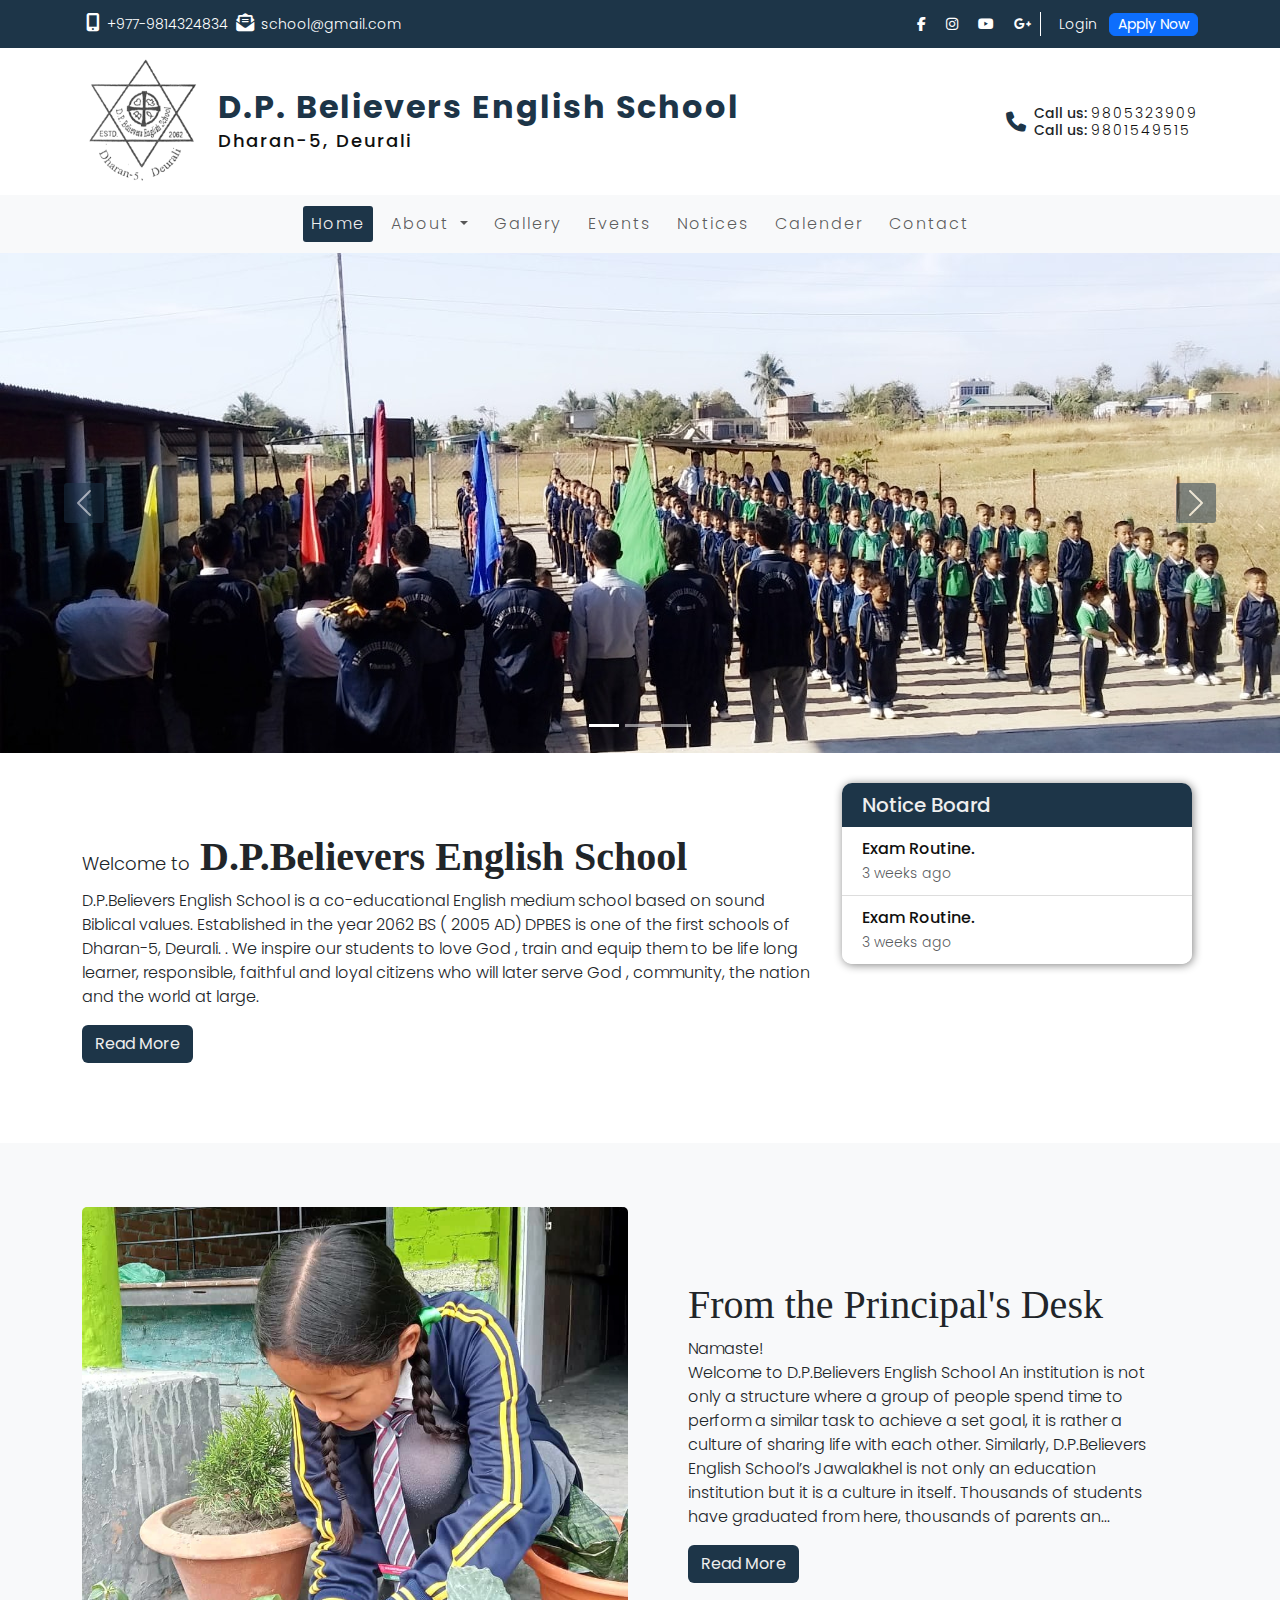
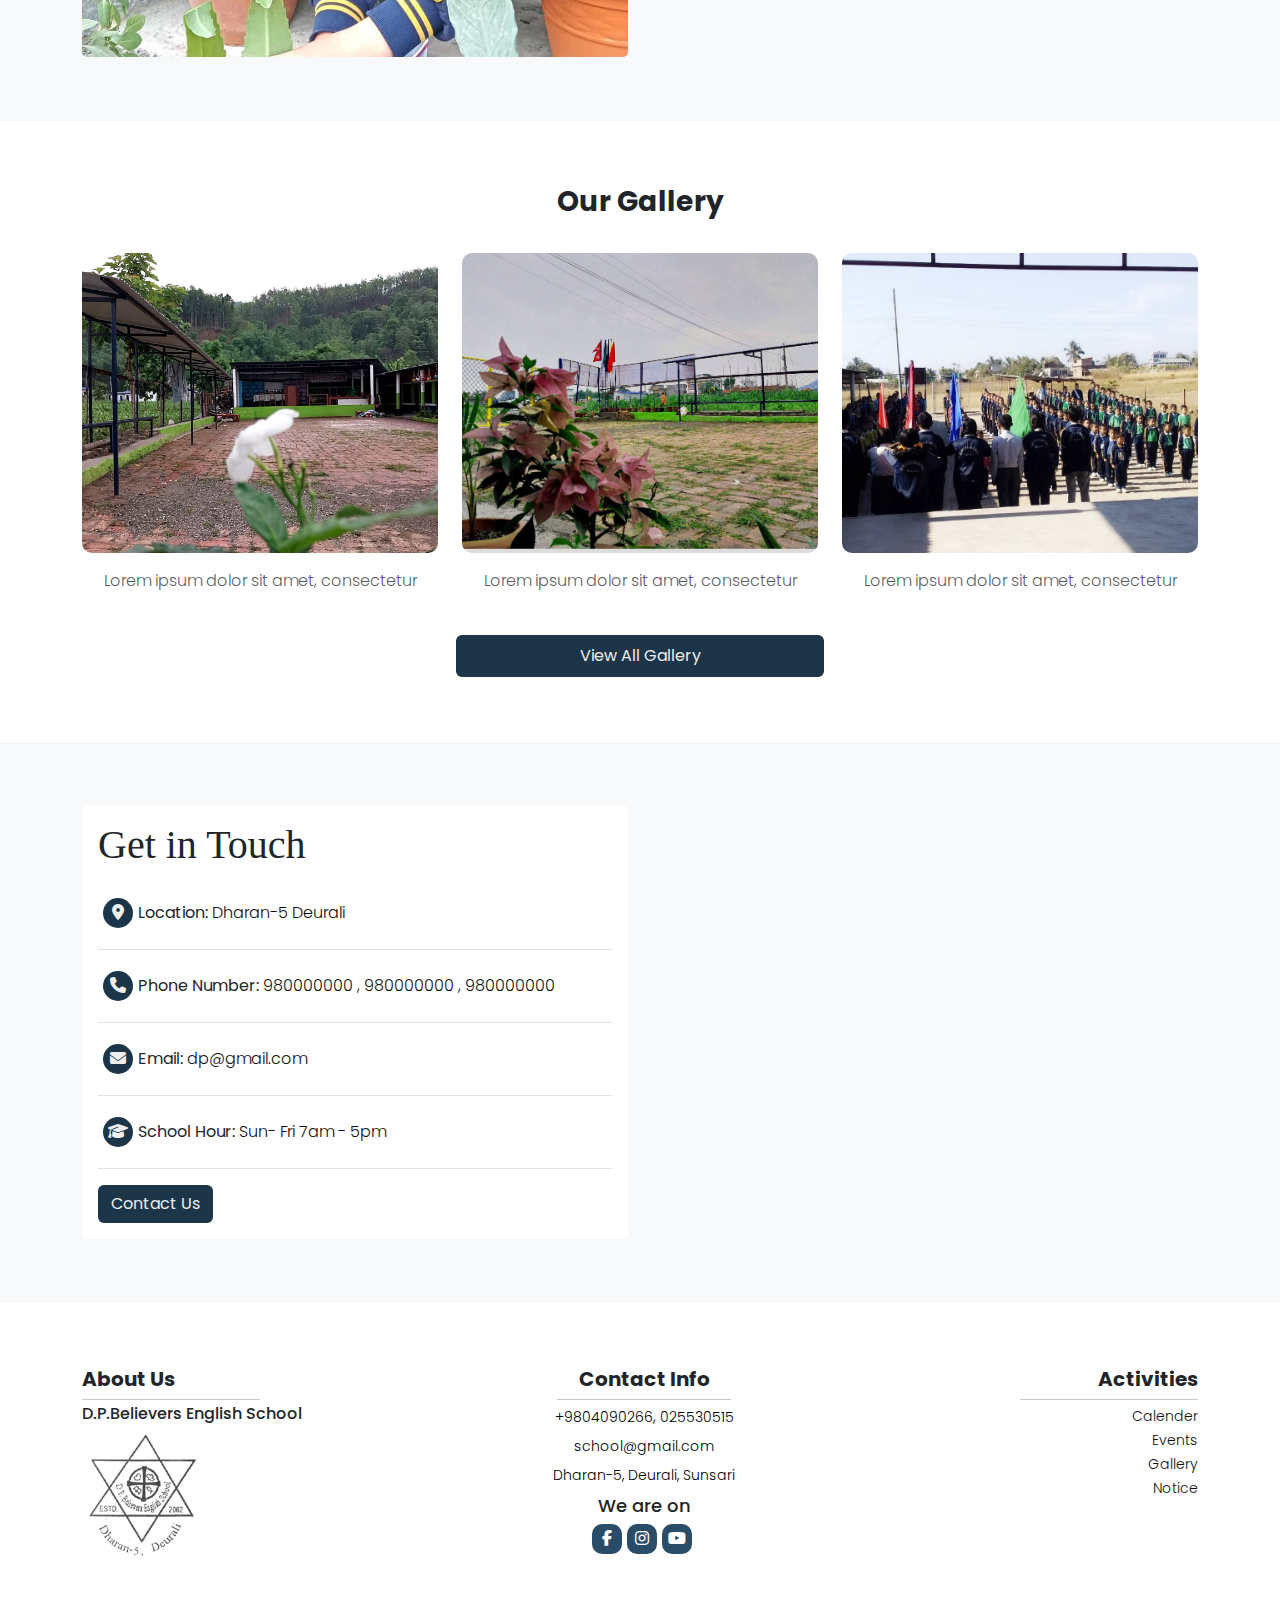
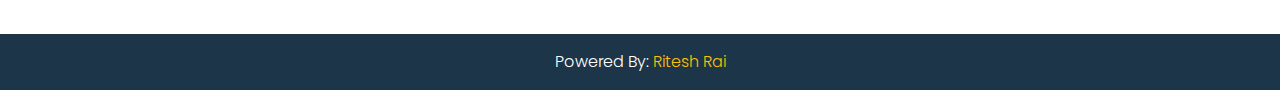
<file: pages/index.html>
<!doctype html>
<html lang="en">

<head>
  <meta charset="utf-8">
  <meta name="viewport" content="width=device-width, initial-scale=1">
  <title>Home Page</title>
  <link href="https://cdn.jsdelivr.net/npm/bootstrap@5.2.0-beta1/dist/css/bootstrap.min.css" rel="stylesheet">
  <!-- Fontawesome icon -->
  <link rel="stylesheet" href="https://cdnjs.cloudflare.com/ajax/libs/font-awesome/6.1.1/css/all.min.css">
  <!-- Home css -->
  <link rel="stylesheet" href="../asset/css/home.css">
</head>

<body>
  <!-- Top Nav -->
  <header>
    <div class="contact-details py-2">
      <div class="container">
        <div class="row">
          <div class="col-md-6 my-1 text-center text-md-start contact">
            <div class="d-flex justify-content-md-start justify-content-center align-items-center">
              <div class="phone px-1">
                <a href="#">
                  <i class="fas fa-mobile-alt"></i>
                  +977-9814324834
                </a>
              </div>
              <div class="email px-1">
                <a href="#">
                  <i class="fas fa-envelope-open-text"></i>
                  school@gmail.com
                </a>
              </div>
            </div>
          </div>
          <div class="col-md-6 my-1 text-center text-md-end social">
            <div class="d-flex justify-content-md-end justify-content-center align-items-center">
              <div class="icon">
                <a href="#">
                  <i class="fab fa-facebook-f"></i>
                </a>
                <a href="#">
                  <i class="fab fa-instagram"></i>
                </a>
                <a href="#">
                  <i class="fab fa-youtube"></i>
                </a>
                <a href="#">
                  <i class="fab fa-google-plus-g"></i>
                </a>
              </div>
              <div class="login">
                <a href="#">Login</a>
                <a href="#" class="btn btn-primary m-0">Apply Now</a>
              </div>
            </div>
          </div>
        </div>
      </div>
    </div>
  </header>
  <!-- Logo Header -->
  <header class="d-none d-md-block my-2">
    <div class="container">
      <div class="row align-items-center">
        <div class="col-md-8">
          <div class="d-flex align-items-center">
            <div class="logo me-3">
              <a class="navbar-brand" href="#">
                <img src="../image/logo1.png" alt="" width="120">
              </a>
            </div>
            <div class="title">
              <h2 class="fw-bold text-3 my-0 ls-1">D.P. Believers English School</h2>
              <h3 class="f-s1 text-2 my-1 ls-1">Dharan-5, Deurali</h3>
            </div>
          </div>
        </div>
        <div class="col-md-4">
          <div class="contact">
            <li class="list-unstyled d-flex align-items-center justify-content-end">
              <div class="icon me-2">
                <h5 class="m-0 text-3"><i class="fa-solid fa-phone"></i></h5>
              </div>
              <div class="content">
                <h5 class="f-s2 mb-0">
                  Call us: <a href="#" class="text-decoration-none f-s2 text-2 ls-1">9805323909</a>
                </h5>
                <h4 class="f-s2 mb-0">
                  Call us: <a href="#" class="text-decoration-none f-s2 text-2 ls-1">9801549515</a>
                </h4>
              </div>
            </li>
            <!-- <div class="line ms-auto"></div> -->

          </div>
        </div>
      </div>
    </div>
  </header>
  <nav class="navbar navbar-expand-lg bg-light">
    <div class="container">
      <div class="d-flex align-items-center d-md-none">
        <div class="logo me-1">
          <a class="navbar-brand" href="#">
            <img src="../image/logo1.png" alt="" width="50">
          </a>
        </div>
        <div class="title">
          <h2 class="fw-bold text-3 f-s1 m-0">D.P. Believers English School</h2>
          <h3 class="f-s3 text-2">Dharan-5, Deurali</h3>
        </div>
      </div>
      <button class="navbar-toggler shadow-none" type="button" data-bs-toggle="collapse"
        data-bs-target="#navbarSupportedContent" aria-controls="navbarSupportedContent" aria-expanded="false"
        aria-label="Toggle navigation">
        <span class="navbar-toggler-icon"></span>
      </button>
      <div class="collapse navbar-collapse" id="navbarSupportedContent">
        <ul class="navbar-nav mt-3 mt-md-0 me-auto ms-auto mb-2 mb-lg-0">
          <li class="nav-item active">
            <a class="nav-link active" aria-current="page" href="/pages/index.html">Home</a>
          </li>

          <li class="nav-item dropdown">
            <a class="nav-link dropdown-toggle" href="#" id="navbarDropdown" role="button" 
              aria-expanded="false">
              About
            </a>
            <ul class="dropdown-menu shadow-sm" aria-labelledby="navbarDropdown">
              <li><a class="dropdown-item" href="./about.html">About School</a></li>
              <li><a class="dropdown-item" href="./about.html">Message From Execute</a></li>
              <li>
                <hr class="dropdown-divider">
              </li>
              <li><a class="dropdown-item" href="./about.html">Rules & Regulation</a></li>
            </ul>
          </li>
          <li class="nav-item">
            <a class="nav-link" href="./gallery.html">Gallery</a>
          </li>
          <li class="nav-item">
            <a class="nav-link" href="./events.html">Events</a>
          </li>
          <li class="nav-item">
            <a class="nav-link" href="./notices.html">Notices</a>
          </li>
          <li class="nav-item">
            <a class="nav-link" href="./calender.html">Calender</a>
          </li>
          <li class="nav-item">
            <a class="nav-link" href="./contact.html">Contact</a>
          </li>
        </ul>

      </div>
    </div>
  </nav>

  <!-- Carousel -->
  <div class="banner">
    <div id="carouselExampleIndicators" class="carousel slide" data-bs-ride="true">
      <div class="carousel-indicators">
        <button type="button" data-bs-target="#carouselExampleIndicators" data-bs-slide-to="0" class="active"
          aria-current="true" aria-label="Slide 1"></button>
        <button type="button" data-bs-target="#carouselExampleIndicators" data-bs-slide-to="1"
          aria-label="Slide 2"></button>
        <button type="button" data-bs-target="#carouselExampleIndicators" data-bs-slide-to="2"
          aria-label="Slide 3"></button>
      </div>
      <div class="carousel-inner">
        <div class="carousel-item active">
          <img src="../image/banner.jpg" class="d-block w-100" alt="D.P. Believers English School">
        </div>
        <div class="carousel-item">
          <img src="../image/gallery1.jpg" class="d-block w-100" alt="D.P. Believers English School">
        </div>
        <div class="carousel-item">
          <img src="../image/gallery-2.jpg" class="d-block w-100" alt="D.P. Believers English School">
        </div>
      </div>
      <button class="carousel-control-prev" type="button" data-bs-target="#carouselExampleIndicators"
        data-bs-slide="prev">
        <span class="carousel-control-prev-icon" aria-hidden="true"></span>
        <span class="visually-hidden">Previous</span>
      </button>
      <button class="carousel-control-next" type="button" data-bs-target="#carouselExampleIndicators"
        data-bs-slide="next">
        <span class="carousel-control-next-icon" aria-hidden="true"></span>
        <span class="visually-hidden">Next</span>
      </button>
    </div>
  </div>
  <style>
    .about{
      position: relative;
    }
    .notice-board{
        position: absolute;
        top: 30px;
        width: 350px;
        /* border: 1px solid #1d3548; */
        box-shadow: 1px 1px 10px gray;
        border-radius: 10px;
        overflow: hidden;
        box-sizing: border-box;
      }
      .notice-board .notice-title{
        background-color: #1d3548;
        padding: 10px 20px;
        color: #eee;
      }
      .notice-board .list-group-item{
        padding: 10px 20px;
        border-bottom: 1px solid #ddd;
      }
      .notice-board .list-group-item:hover,
      .notice-board .list-group-item:hover .notice{
        background-color: rgb(247, 247, 247);
        color: darkred;
      }
      .notice-board .list-group-item .notice{
        font-weight: 500;
      }
    @media screen and (max-width:768px){
      .notice-board{
        position: static;
        display: block;
        width: 100%;
      }
    }
  </style>
  <!-- Welcome Section -->
  <section class="about py-5">
    <div class="container py-3">
      <div class="row">
        <div class="col-md-8 my-3">
          <h1 class="font-1 fw-bold"><span class="f-s1">Welcome to</span> D.P.Believers English School </h1>
          <p>D.P.Believers English School is a co-educational English medium school based on sound Biblical values.
            Established in the year 2062 BS ( 2005 AD) DPBES is one of the first schools of Dharan-5, Deurali. . We
            inspire our students to love God , train and equip them to be life long learner, responsible, faithful and
            loyal citizens who will later serve God , community, the nation and the world at large. </p>

          <a href="#" class="btn btn-1 ">Read More</a>
        </div>
        <!-- Notice Board -->
        <div class="col-md-4 my-3">
          <div class="notice-board">
            <div class="notice-title">
              <h1 class="m-0 fs-5">Notice Board</h1>
            </div>
            <div class="notice-list">
              <ul class="list-group list-group-flush">
                <li class="list-group-item">
                  <a href="#" class="text-decoration-none text-2">
                    <span class="notice">
                      Exam Routine.
                    </span> <br>
                    <span class="f-s2 text-muted">3 weeks ago</span>
                  </a>
                </li>
                <li class="list-group-item">
                  <a href="#" class="text-decoration-none text-2">
                    <span class="notice">
                      Exam Routine.
                    </span> <br>
                    <span class="f-s2 text-muted">3 weeks ago</span>
                  </a>
                </li>
              </ul>
            </div>
            <!-- <div class="card-body">
              <h1 class="m-0 fs-4">Notice:</h1>
              <hr class="mt-1">
              <ul class="list-group list-group-flush">
                <li class="list-group-item p-0">
                  <a href="#" class="text-decoration-none text-2">
                    Exam Routine. <br>
                    <span class="f-s3 text-muted">3 weeks ago</span>
                  </a>
                </li>
                <li class="list-group-item p-0">
                  <a href="#" class="text-decoration-none text-2">
                    Exam Routine. <br>
                    <span class="f-s3 text-muted">3 weeks ago</span>
                  </a>
                </li>
                <li class="list-group-item p-0">
                  <a href="#" class="text-decoration-none text-2">
                    Exam Routine. <br>
                    <span class="f-s3 text-muted">3 weeks ago</span>
                  </a>
                </li>
                <li class="list-group-item p-0">
                  <a href="#" class="text-decoration-none text-2">
                    Exam Routine. <br>
                    <span class="f-s3 text-muted">3 weeks ago</span>
                  </a>
                </li>
              </ul>
            </div> -->
          </div>
        </div>
      </div>
    </div>
  </section>

  <!-- Message From Principal -->
  <section class="message py-5 bg-light">
    <div class="container">
      <div class="row align-items-center">
        <div class="col-md-6 my-3 text-center">
          <img src="../image/principal.jpg" title="Pricipal" alt="">
        </div>
        <div class="col-md-6 my-3 p-3 px-5">
          <h2 class="font-1 fs-1">From the Principal's Desk</h2>
          <p>
            Namaste! <br>

            Welcome to D.P.Believers English School

            An institution is not only a structure where a group of people spend time to perform a similar task to
            achieve a set goal, it is rather a culture of sharing life with each other. Similarly, D.P.Believers English
            School’s Jawalakhel is not only an education institution but it is a culture in itself. Thousands of
            students have graduated from here, thousands of parents an...
          </p>
          <a href="#" class="btn btn-1">Read More</a>
        </div>
      </div>
    </div>
  </section>

  <!-- Events Gallery Calender -->
  <section class="gallery py-5 ">
    <div class="container">
        <div class="row">
            <div class="col-md-7 mx-auto my-3">
                <div class="text-center">
                    <h1 class="fs-3 fw-bold">Our Gallery</h1>
                </div>
            </div>
        </div>
        <div class="row item">
            <div class="col-md-4 list">
                <a href="/image/gallery-2.jpg" class=" text-decoration-none text-center" target="_blank">
                    <img src="/image/gallery-2.jpg" alt="">
                    <p class="text-muted mt-3">Lorem ipsum dolor sit amet, consectetur </p>
                </a>
            </div>
            <div class="col-md-4 list">
              <a href="/image/gallery1.jpg" class=" text-decoration-none text-center" target="_blank">
                  <img src="/image/gallery1.jpg" alt="">
                  <p class="text-muted mt-3">Lorem ipsum dolor sit amet, consectetur </p>
              </a>
          </div>
          <div class="col-md-4 list">
            <a href="/image/banner.jpg" class=" text-decoration-none text-center" target="_blank">
                <img src="/image/banner.jpg" alt="">
                <p class="text-muted mt-3">Lorem ipsum dolor sit amet, consectetur </p>
            </a>
        </div>
        </div>
        <div class="row">
            <div class="col-md-8 mx-auto">
                <div class="text-center my-3">
                    <a href="#" class="btn btn-1 w-50 py-2">View All Gallery</a>
                </div>
            </div>
        </div>
    </div>
</section>

  <!-- Contact Us -->
  <section class="contact bg-light py-5">
    <div class="container">
      <div class="row">
        <div class="col-md-6 my-3">
          <div class="card border-0">
            <div class="card-body">
              <h3 class="font-1 display-6">Get in Touch</h3>
              <ul class="list-group list-group-flush">
                <li class="list-group-item py-3 px-0 d-flex align-items-center">
                  <div class="icon">
                    <i class="fa-solid fa-location-dot"></i>
                  </div>
                  <p class="m-0">
                    <strong>Location: </strong>
                    <a href="#" class="text-decoration-none text-2"><span>Dharan-5 Deurali</span></a>
                  </p>
                </li>
                <li class="list-group-item py-3 px-0 d-flex align-items-center">
                  <div class="icon">
                    <i class="fa-solid fa-phone"></i>
                  </div>
                  <p class="m-0">
                    <strong>Phone Number: </strong>
                    <a href="#" class="text-decoration-none text-2">
                      <span>980000000</span>
                    </a>,
                    <a href="#" class="text-decoration-none text-2">
                      <span>980000000</span>
                    </a>,
                    <a href="#" class="text-decoration-none text-2">
                      <span>980000000</span>
                    </a>
                  </p>
                </li>
                <li class="list-group-item py-3 px-0 d-flex align-items-center">
                  <div class="icon">
                    <i class="fa-solid fa-envelope"></i>
                  </div>
                  <p class="m-0">
                    <strong>Email: </strong>
                    <a href="#" class="text-decoration-none text-2"><span>dp@gmail.com</span></a>
                  </p>
                </li>
                <li class="list-group-item py-3 px-0 d-flex align-items-center">
                  <div class="icon">
                    <i class="fa-solid fa-graduation-cap"></i>
                  </div>
                  <p class="m-0">
                    <strong>School Hour: </strong>
                    <a href="#" class="text-decoration-none text-2">
                      <span>Sun- Fri 7am - 5pm</span>
                    </a>
                  </p>
                </li>
                <a href="#" class="btn btn-1 mt-3" style="width: fit-content;">Contact Us</a>
              </ul>
            </div>
          </div>
        </div>
        <div class="col-md-6 my-3 map">
          <iframe
              src="https://www.google.com/maps/embed?pb=!1m18!1m12!1m3!1d3560.6619708560975!2d87.28411001441386!3d26.81888987058053!2m3!1f0!2f0!3f0!3m2!1i1024!2i768!4f13.1!3m3!1m2!1s0x39ef4175e4f26a95%3A0x9b8526c7c4c7bc1c!2sCode%20IT!5e0!3m2!1sen!2snp!4v1626175232102!5m2!1sen!2snp"
              width="100%" height="100%" style="border:0;" allowfullscreen="" loading="lazy"></iframe>
      </div>
      </div>
    </div>
  </section>

  <!-- Footer -->
  <footer>
    <div class="container py-5">
      <div class="row">
        <div class="col-md-4 my-3">
          <h3 class="fs-5 fw-bold">About Us</h3>
          <hr class="w-50 my-1">
          <h6>D.P.Believers English School</h6>
          <img src="../image/logo1.png" width="120" title="D.P.Believers English School" alt="">
          
        </div>
        <div class="col-md-4 my-3 details text-md-center">
          <div class="logo">
              <h3 class="fs-5 fw-bold">Contact Info</h3>
              <hr class="w-50 my-1 mx-md-auto">
          </div>
          <div class="content">
              <p>
                  <a href="#">+9804090266</a>,
                  <a href="#">025530515</a>
              </p>
              <p>
                  <a href="#">
                      school@gmail.com
                  </a>
              </p>
              <p>
                  <a href="#">
                      Dharan-5, Deurali, Sunsari
                  </a>
              </p>
          </div>
          <div class="social">
              <p>We are on</p>
              <ul>
                  <li>
                      <a href="#">
                          <i class="fab fa-facebook-f"></i>
                      </a>
                  </li>
                  <li>
                      <a href="#">
                          <i class="fab fa-instagram"></i>
                      </a>
                  </li>
                  <li>
                      <a href="#">
                          <i class="fab fa-youtube"></i>
                      </a>
                  </li>
              </ul>
          </div>
        </div>
        <div class="col-md-4 my-3 text-md-end content">
          <h3 class="fs-5 fw-bold">Activities</h3>
          <hr class="w-50 my-1 ms-md-auto">
          <ul class="list-unstyled">
              <li><a href="#" class="text-decoration-none text-2 f-s2">Calender</a></li>
              <li><a href="#" class="text-decoration-none text-2 f-s2">Events</a></li>
              <li><a href="#" class="text-decoration-none text-2 f-s2">Gallery</a></li>
              <li><a href="#" class="text-decoration-none text-2 f-s2">Notice</a></li>
          </ul>
      </div>
      </div>
    </div>
  </footer>
  <!-- Powered By -->
  <div class="bg-1 text-center py-3">
    <p class="text-white m-0">
      Powered By: <span class="text-warning"> Ritesh Rai</span>
    </p>
  </div>

  <script src="https://cdn.jsdelivr.net/npm/bootstrap@5.2.0-beta1/dist/js/bootstrap.bundle.min.js"></script>

</body>

</html>
</file>
<file: asset/css/home.css>
@import url('global.css');


header .contact-details {
    background-color: #1d3548;
}

header .contact-details .container a {
    color: #ffffff;
    text-decoration: none;
}

header .contact-details .container .row .contact div a {
    font-size: 14px;
}

header .contact-details .container .row .contact div a i {
    font-size: 18px;
    margin-right: 3px;
}

header .contact-details .container .row .social .icon {
    border-right: 1px solid #ffffff;
    margin-right: 10px;
}

header .contact-details .container .row .social div a {
    font-size: 14px;
    padding: 0 8px;
}

header .contact-details .container .row .social div a i:hover {
    color: #2196f3;
}

/* Navbar */
.navbar-nav .nav-item {
    padding: 3px 5px;
    margin: 3px 5px;
    border-radius: 3px;
}
.navbar-nav .nav-item.active .nav-link{
    color: #eee;
}
.navbar-nav .nav-item.active,
.navbar-nav .nav-item:hover{
    background-color: #1d3548;
}
.navbar-nav .nav-item .nav-link{
    letter-spacing: 2px;
    padding: 3px;
}
.navbar-nav .nav-item:hover .nav-link{
    color: #eee;
    
}
.navbar-toggler{
    border: none;
}
.line{
    width: 250px;
    height: 1px;
    background-color: #1d3548;
}

/* Carousel */

.banner .carousel button.carousel-control-prev {
    background-color: #1d3548;
    height: 40px;
    width: 40px;
    border-radius: 3px;
    position: absolute;
    top: 50%;
    left: 5%;
    -webkit-transform: translateY(-50%);
            transform: translateY(-50%);
  }
  
  .banner .carousel button.carousel-control-next {
    background-color: #1d3548;
    height: 40px;
    width: 40px;
    border-radius: 3px;
    position: absolute;
    top: 50%;
    right: 5%;
    -webkit-transform: translateY(-50%);
            transform: translateY(-50%);
  }
  
  .banner .carousel .carousel-inner .carousel-item img {
    height: 500px;
    -o-object-fit: cover;
       object-fit: cover;
  }
  
  .banner .carousel .carousel-inner .carousel-item .cover {
    position: absolute;
    top: 0;
    width: 100%;
    height: 100%;
    background-color: rgba(0, 0, 0, 0.411);
  }
  
  .banner .carousel .carousel-inner .carousel-item .carousel-caption {
    max-height: 300px;
    display: -webkit-box;
    display: -ms-flexbox;
    display: flex;
    -webkit-box-pack: center;
        -ms-flex-pack: center;
            justify-content: center;
    -webkit-box-orient: vertical;
    -webkit-box-direction: normal;
        -ms-flex-direction: column;
            flex-direction: column;
    top: 50%;
    -webkit-transform: translateY(-50%);
            transform: translateY(-50%);
  }
  
  .banner .carousel .carousel-inner .carousel-item .carousel-caption h1 {
    color: #1d3548;
    font-size: 3.5rem;
  }
  
  .banner .carousel .carousel-inner .carousel-item .carousel-caption h1 span {
    color: #e5e900;
  }
  
  .banner .carousel .carousel-inner .carousel-item .carousel-caption p {
    font-size: 18px;
    color: white;
  }
  
  @media only screen and (max-width: 768px) {
    .banner .carousel button.carousel-control-prev,
    .banner .carousel button.carousel-control-next {
      width: 30px;
      height: 30px;
      font-size: 20px;
    }
    .banner .carousel .carousel-inner .carousel-item img {
      height: 400px;
    }
    .banner .carousel .carousel-inner .carousel-item .carousel-caption h1 {
      font-size: 2rem;
    }
    .banner .carousel .carousel-inner .carousel-item .carousel-caption p {
      font-size: 14px;
    }
  }
  
  @media only screen and (max-width: 500px) {
    .banner .carousel .carousel-inner .carousel-item .carousel-caption h1 {
      font-size: 1.2rem;
    }
    .banner .carousel .carousel-inner .carousel-item .carousel-caption p {
      font-size: 11px;
    }
  }


  /* Message */
  section.message img{
    height: 450px; 
    width: 100%; 
    object-fit: cover;
    /* object-position: bottom; */
    border-radius: 5px;
  }
  
/* Gallery */

section.gallery .container .item .list {
  margin: 10px 0;
}

section.gallery .container .item .list img {
  width: 100%;
  height: 300px;
  border-radius: 10px;
  -o-object-fit: cover;
     object-fit: cover;
     transition: 0.5s;
}

section.gallery .container .item .list img:hover {
  -webkit-transform: scale(1.05);
          transform: scale(1.05);
  -webkit-box-shadow: 2px 2px 15px lightgrey;
          box-shadow: 2px 2px 15px lightgrey;
}

  /* Contact Us */
section.contact .icon{
    width: 30px;
    height: 30px;
    background-color: #1d3548;
    color: #eee;
    border-radius: 50%;
    text-align: center;
    line-height: 30px;
    margin: 5px ;
}

/* footer */
footer .container .row .details .logo,
  footer .container .row .details .content {
    padding-left: 8px;
  }
  
  footer .container .row .details .content p {
    margin: 5px 0;
  }
  
  footer .container .row .details .content p a {
    text-decoration: none;
    color: black;
    font-size: 14px;
  }
  
  footer .container .row .details .content p a:hover {
    color: #dc4c2c;
  }
  
  footer .container .row .details .social {
    padding-left: 8px;
  }
  
  footer .container .row .details .social p {
    margin: 5px 0;
    font-size: 18px;
    font-weight: 500;
  }
  
  footer .container .row .details .social ul {
    list-style: none;
    padding: 0;
    display: -webkit-box;
    display: -ms-flexbox;
    display: flex;
    justify-content: center;
  }
  
  footer .container .row .details .social ul li {
    margin-right: 5px;
    width: 30px;
    height: 30px;
    line-height: 30px;
    text-align: center;
    background-color: #294d69;
    border-radius: 10px;
  }
  
  footer .container .row .details .social ul li:hover {
    background-color: #dc4c2c;
  }
  
  footer .container .row .details .social ul li a {
    text-decoration: none;
    color: white;
  }
  footer .activities{
    padding-left: 8px;
  }
  @media screen and (max-width:768px){
    footer .container .row .details .social ul {
        justify-content: start;
      }
  }
</file>
